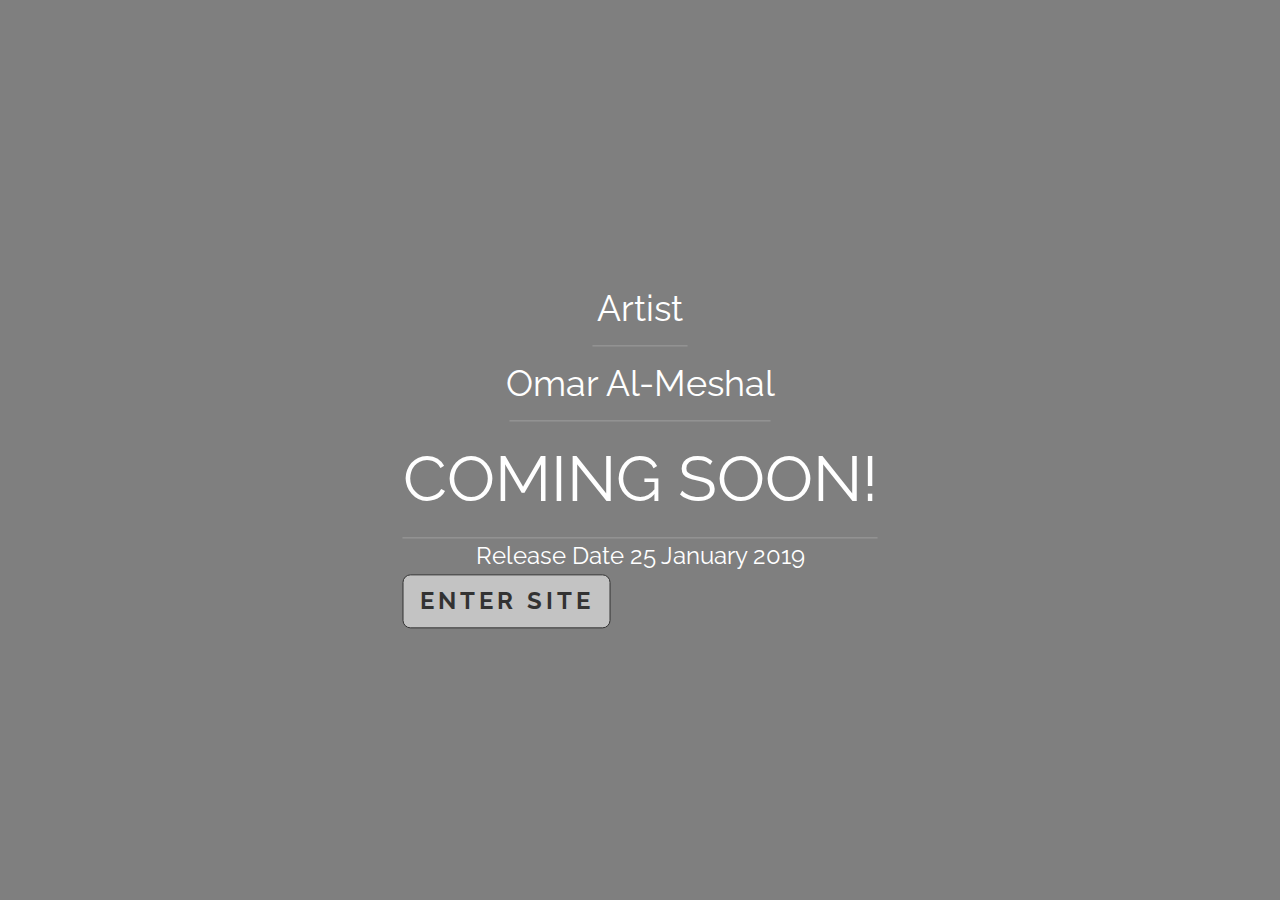
<file: website 1/index.html>
<!DOCTYPE html>
<html lang="en">

<head>
    <title>Alfarooq Al-Meshal webiste</title>
    <meta charset="UTF-8">
    <meta name="viewport" content="width=device-width, initial-scale=1, shrink-to-fit=no">
    <link rel="stylesheet" href="https://stackpath.bootstrapcdn.com/bootstrap/4.1.3/css/bootstrap.min.css" integrity="sha384-MCw98/SFnGE8fJT3GXwEOngsV7Zt27NXFoaoApmYm81iuXoPkFOJwJ8ERdknLPMO" crossorigin="anonymous"> <!-- BootStrap CSS -->
    <link rel="stylesheet" href="https://www.w3schools.com/w3css/4/w3.css"> <!-- W Schools CSS -->
    <link rel="stylesheet" href="https://fonts.googleapis.com/css?family=Raleway"> <!-- Raleway Font -->
    <link rel="stylesheet" href="https://cdnjs.cloudflare.com/ajax/libs/font-awesome/4.7.0/css/font-awesome.min.css"> <!-- Font Awesome -->
    <link href="CSS/style.css" rel="stylesheet" type="text/css"> <!-- My CSS -->
</head>

<body>

    <div class="w3-container w3-display-container w3-display-middle">
        <h1 class="w3-xxlarge w3-center w3-text-white w3-animate-top">Artist</h1>
        <hr class="w3-border-grey" style="margin:auto;width:20%">
        <h1 class="w3-xxlarge w3-center w3-text-white w3-animate-top">Omar Al-Meshal</h1>
        <hr class="w3-border-grey" style="margin:auto;width:55%">
        <h1 class="w3-jumbo w3-center w3-text-white w3-animate-top">COMING SOON!</h1>
        <hr class="w3-border-grey" style="margin:auto;width:100%">
        <p class="w3-xlarge w3-center w3-text-white">Release Date 25 January 2019</p>

        <a class="w3-button w3-wide w3-light-grey w3-border w3-border-black w3-round-large w3-xlarge w3-opacity" href="About%20Me.html"><b>ENTER SITE</b></a>


    </div>
    <div class="slider">
        <div class="load">
            <div class="content">
                <div class="principal">

                    <footer>

                    </footer>
                    <script src="JS/main.js"></script>
                    <script src="https://code.jquery.com/jquery-3.3.1.slim.min.js" integrity="sha384-q8i/X+965DzO0rT7abK41JStQIAqVgRVzpbzo5smXKp4YfRvH+8abtTE1Pi6jizo" crossorigin="anonymous"></script>
                    <script src="https://cdnjs.cloudflare.com/ajax/libs/popper.js/1.14.3/umd/popper.min.js" integrity="sha384-ZMP7rVo3mIykV+2+9J3UJ46jBk0WLaUAdn689aCwoqbBJiSnjAK/l8WvCWPIPm49" crossorigin="anonymous"></script>
                    <script src="https://stackpath.bootstrapcdn.com/bootstrap/4.1.3/js/bootstrap.min.js" integrity="sha384-ChfqqxuZUCnJSK3+MXmPNIyE6ZbWh2IMqE241rYiqJxyMiZ6OW/JmZQ5stwEULTy" crossorigin="anonymous"></script>

                    <body>
                        <html>
</file>
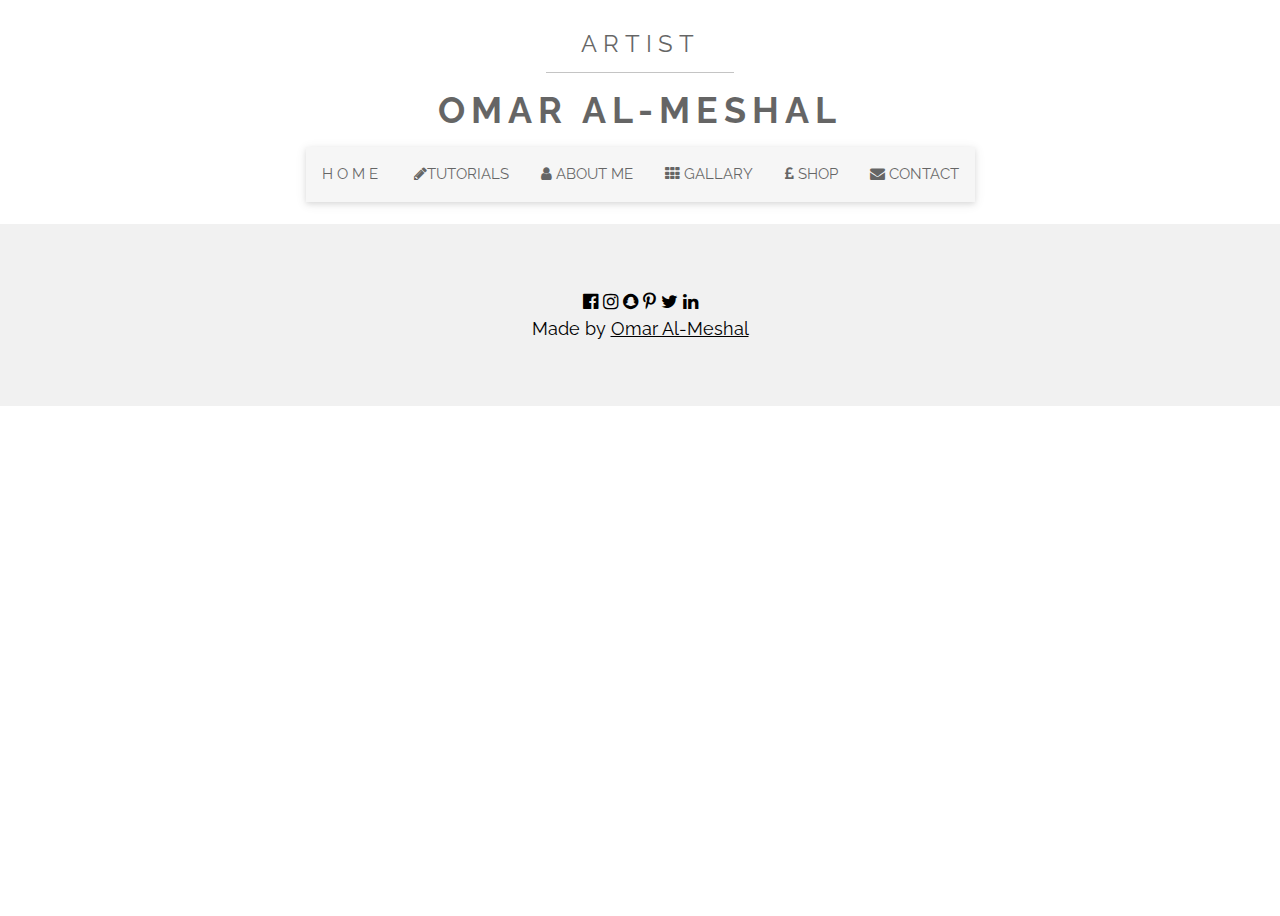
<file: website 1/About Me.html>
<!DOCTYPE html>
<html lang="en">

<head>
    <title>Alfarooq Al-Meshal webiste</title>
    <meta charset="UTF-8">
    <meta name="viewport" content="width=device-width, initial-scale=1, shrink-to-fit=no">
    <link rel="stylesheet" href="https://stackpath.bootstrapcdn.com/bootstrap/4.1.3/css/bootstrap.min.css" integrity="sha384-MCw98/SFnGE8fJT3GXwEOngsV7Zt27NXFoaoApmYm81iuXoPkFOJwJ8ERdknLPMO" crossorigin="anonymous"> <!-- BootStrap CSS -->
    <link rel="stylesheet" href="https://www.w3schools.com/w3css/4/w3.css"> <!-- W Schools CSS -->
    <link rel="stylesheet" href="https://fonts.googleapis.com/css?family=Raleway"> <!-- Raleway Font -->
    <link rel="stylesheet" href="https://cdnjs.cloudflare.com/ajax/libs/font-awesome/4.7.0/css/font-awesome.min.css"> <!-- Font Awesome -->
    <link href="CSS/style.css" rel="stylesheet" type="text/css"> <!-- My CSS -->
</head>

<style>
    body,
    h1 {
        font-family: "Raleway", Arial, sans-serif
    }

    h1 {
        letter-spacing: 6px
    }

    .w3-row-padding img {
        margin-bottom: 12px
    }

    .w3-bar .w3-button {
        padding: 16px;
    }
</style>

<body>

    <!-- !PAGE CONTENT! -->
    <div class="w3-content" style="max-width:1300px">

        <!-- Header -->
        <header class="w3-panel w3-center w3-opacity">
            <h1 class="w3-xlarge">ARTIST</h1>
            <hr class="w3-border-grey" style="margin:auto;width:15%">
            <h1><b>OMAR AL-MESHAL</b></h1>

            <!-- Navbar -->

            <div class="w3-bar w3-light-grey w3-card" id="myNavbar">
                <a href="index.html" class="w3-bar-item w3-button w3-wide">HOME</a>
                <!-- Right-sided navbar links -->
                <div class="w3-right w3-hide-small">
                    <a href="#about" class="w3-bar-item w3-button"><i class="fa fa-pencil"></i>TUTORIALS</a>
                    <a href="About%20Me.html" class="w3-bar-item w3-button"><i class="fa fa-user"></i> ABOUT ME</a>
                    <a href="Gallary.html" class="w3-bar-item w3-button"><i class="fa fa-th"></i> GALLARY</a>
                    <a href="shop.html" class="w3-bar-item w3-button"><i class="fa fa-gbp"></i> SHOP</a>
                    <a href="Contact.html" class="w3-bar-item w3-button"><i class="fa fa-envelope"></i> CONTACT</a>
                </div>
                <!-- Hide right-floated links on small screens and replace them with a menu icon -->

                <a class="w3-bar-item w3-button w3-right w3-hide-large w3-hide-medium" onclick="w3_open()">
                    <i class="fa fa-bars"></i>
                </a>
            </div>


            <!-- Sidebar on small screens when clicking the menu icon -->
            <nav class="w3-sidebar w3-bar-block w3-black w3-card w3-animate-left w3-hide-medium w3-hide-large" style="display:none" id="mySidebar">
                <a href="javascript:void(0)" onclick="w3_close()" class="w3-bar-item w3-button w3-large w3-padding-16">Close ×</a>
                <a href="index.html" onclick="w3_close()" class="w3-bar-item w3-button">HOME</a>
                <a href="About%20Me.html" onclick="w3_close()" class="w3-bar-item w3-button">ABOUT ME</a>
                <a href="Gallary.html" onclick="w3_close()" class="w3-bar-item w3-button">GALLARY</a>
                <a href="shop.html" onclick="w3_close()" class="w3-bar-item w3-button">SHOP</a>
                <a href="Contact.html" onclick="w3_close()" class="w3-bar-item w3-button">CONTACT</a>
            </nav>
        </header>
        <!--End of Navbar-->

        <!-- Photo Grid -->


        <!-- End Page Content -->
    </div>

    <!-- Footer -->
    <footer class="w3-container w3-padding-64 w3-light-grey w3-center w3-large">
        <i class="fa fa-facebook-official w3-hover-opacity"></i>
        <i class="fa fa-instagram w3-hover-opacity"></i>
        <i class="fa fa-snapchat w3-hover-opacity"></i>
        <i class="fa fa-pinterest-p w3-hover-opacity"></i>
        <i class="fa fa-twitter w3-hover-opacity"></i>
        <i class="fa fa-linkedin w3-hover-opacity"></i>
        <p>Made by <a href="..." target="_blank" class="w3-hover-text-green">Omar Al-Meshal</a></p>


    </footer>
    <script src="JS/main.js"></script>
    <script src="https://code.jquery.com/jquery-3.3.1.slim.min.js" integrity="sha384-q8i/X+965DzO0rT7abK41JStQIAqVgRVzpbzo5smXKp4YfRvH+8abtTE1Pi6jizo" crossorigin="anonymous"></script>
    <script src="https://cdnjs.cloudflare.com/ajax/libs/popper.js/1.14.3/umd/popper.min.js" integrity="sha384-ZMP7rVo3mIykV+2+9J3UJ46jBk0WLaUAdn689aCwoqbBJiSnjAK/l8WvCWPIPm49" crossorigin="anonymous"></script>
    <script src="https://stackpath.bootstrapcdn.com/bootstrap/4.1.3/js/bootstrap.min.js" integrity="sha384-ChfqqxuZUCnJSK3+MXmPNIyE6ZbWh2IMqE241rYiqJxyMiZ6OW/JmZQ5stwEULTy" crossorigin="anonymous"></script>

</body>
</html>
</file>
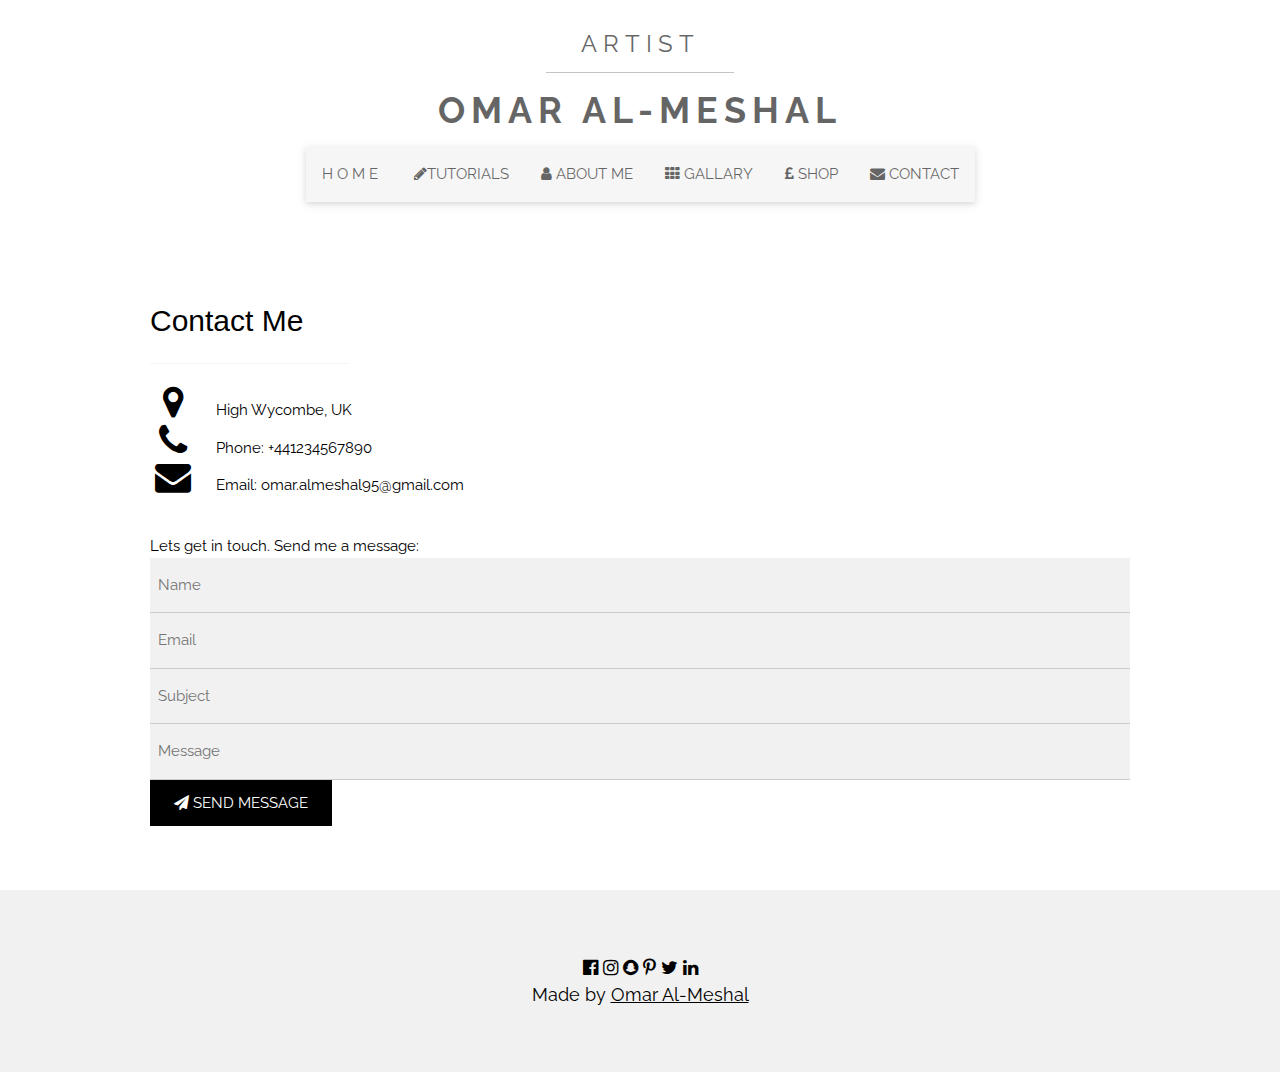
<file: website 1/Contact.html>
<!DOCTYPE html>
<html lang="en">

<head>
    <title>Alfarooq Al-Meshal webiste</title>
    <meta charset="UTF-8">
    <meta name="viewport" content="width=device-width, initial-scale=1, shrink-to-fit=no">
    <link rel="stylesheet" href="https://stackpath.bootstrapcdn.com/bootstrap/4.1.3/css/bootstrap.min.css" integrity="sha384-MCw98/SFnGE8fJT3GXwEOngsV7Zt27NXFoaoApmYm81iuXoPkFOJwJ8ERdknLPMO" crossorigin="anonymous"> <!-- BootStrap CSS -->
    <link rel="stylesheet" href="https://www.w3schools.com/w3css/4/w3.css"> <!-- W Schools CSS -->
    <link rel="stylesheet" href="https://fonts.googleapis.com/css?family=Raleway"> <!-- Raleway Font -->
    <link rel="stylesheet" href="https://cdnjs.cloudflare.com/ajax/libs/font-awesome/4.7.0/css/font-awesome.min.css"> <!-- Font Awesome -->
    <link href="CSS/style.css" rel="stylesheet" type="text/css"> <!-- My CSS -->
</head>

<style>
    body,
    h1 {
        font-family: "Raleway", Arial, sans-serif
    }

    h1 {
        letter-spacing: 6px
    }

    .w3-row-padding img {
        margin-bottom: 12px
    }
</style>

<body>

    <!-- !PAGE CONTENT! -->
    <div class="w3-content" style="max-width:1300px">

        <!-- Header -->
        <header class="w3-panel w3-center w3-opacity">
            <h1 class="w3-xlarge">ARTIST</h1>
            <hr class="w3-border-grey" style="margin:auto;width:15%">
            <h1><b>OMAR AL-MESHAL</b></h1>

            <!-- Navbar -->

            <div class="w3-bar w3-light-grey w3-card" id="myNavbar">
                <a href="index.html" class="w3-bar-item w3-button w3-wide">HOME</a>
                <!-- Right-sided navbar links -->
                <div class="w3-right w3-hide-small">
                    <a href="#about" class="w3-bar-item w3-button"><i class="fa fa-pencil"></i>TUTORIALS</a>
                    <a href="About%20Me.html" class="w3-bar-item w3-button"><i class="fa fa-user"></i> ABOUT ME</a>
                    <a href="Gallary.html" class="w3-bar-item w3-button"><i class="fa fa-th"></i> GALLARY</a>
                    <a href="shop.html" class="w3-bar-item w3-button"><i class="fa fa-gbp"></i> SHOP</a>
                    <a href="Contact.html" class="w3-bar-item w3-button"><i class="fa fa-envelope"></i> CONTACT</a>
                </div>
                <!-- Hide right-floated links on small screens and replace them with a menu icon -->

                <a href="javascript:void(0)" class="w3-bar-item w3-button w3-right w3-hide-large w3-hide-medium" onclick="w3_open()">
                    <i class="fa fa-bars"></i>
                </a>
            </div>


            <!-- Sidebar on small screens when clicking the menu icon -->
            <nav class="w3-sidebar w3-bar-block w3-black w3-card w3-animate-left w3-hide-medium w3-hide-large" style="display:none" id="mySidebar">
                <a href="javascript:void(0)" onclick="w3_close()" class="w3-bar-item w3-button w3-large w3-padding-16">Close ×</a>
                <a href="index.html" onclick="w3_close()" class="w3-bar-item w3-button">HOME</a>
                <a href="About%20Me.html" onclick="w3_close()" class="w3-bar-item w3-button">ABOUT ME</a>
                <a href="Gallary.html" onclick="w3_close()" class="w3-bar-item w3-button">GALLARY</a>
                <a href="shop.html" onclick="w3_close()" class="w3-bar-item w3-button">SHOP</a>
                <a href="Contact.html" onclick="w3_close()" class="w3-bar-item w3-button">CONTACT</a>
            </nav>
        </header>
        <!--End of Navbar-->

        <!-- Contact Section -->
        <div class="w3-padding-64 w3-content w3-text-black" id="contact">
            <h2 class="w3-text-black">Contact Me</h2>
            <hr style="width:200px" class="w3-opacity">

            <div class="w3-section">
                <p><i class="fa fa-map-marker fa-fw w3-text-black w3-xxlarge w3-margin-right"></i> High Wycombe, UK</p>
                <p><i class="fa fa-phone fa-fw w3-text-black w3-xxlarge w3-margin-right"></i> Phone: +441234567890</p>
                <p><i class="fa fa-envelope fa-fw w3-text-black w3-xxlarge w3-margin-right"> </i> Email: omar.almeshal95@gmail.com</p>
            </div><br>
            <p>Lets get in touch. Send me a message:</p>

            <form action="/action_page.php" target="_blank">
                <p><input class="w3-input w3-padding-16 w3-light-grey" type="text" placeholder="Name" required name="Name"></p>
                <p><input class="w3-input w3-padding-16 w3-light-grey" type="text" placeholder="Email" required name="Email"></p>
                <p><input class="w3-input w3-padding-16 w3-light-grey" type="text" placeholder="Subject" required name="Subject"></p>
                <p><input class="w3-input w3-padding-16 w3-light-grey" type="text" placeholder="Message" required name="Message"></p>
                <p>
                    <button class="w3-button w3-black w3-padding-large" type="submit">
                        <i class="fa fa-paper-plane"></i> SEND MESSAGE
                    </button>
                </p>
            </form>
            <!-- End Contact Section -->


            <!-- End Page Content -->
        </div>

        <!-- Footer -->
        <footer class="w3-container w3-padding-64 w3-light-grey w3-center w3-large">
            <i class="fa fa-facebook-official w3-hover-opacity"></i>
            <i class="fa fa-instagram w3-hover-opacity"></i>
            <i class="fa fa-snapchat w3-hover-opacity"></i>
            <i class="fa fa-pinterest-p w3-hover-opacity"></i>
            <i class="fa fa-twitter w3-hover-opacity"></i>
            <i class="fa fa-linkedin w3-hover-opacity"></i>
            <p>Made by <a href="..." target="_blank" class="w3-hover-text-black">Omar Al-Meshal</a></p>

        </footer>
        <script src="JS/main.js"></script>
        <script src="https://code.jquery.com/jquery-3.3.1.slim.min.js" integrity="sha384-q8i/X+965DzO0rT7abK41JStQIAqVgRVzpbzo5smXKp4YfRvH+8abtTE1Pi6jizo" crossorigin="anonymous"></script>
        <script src="https://cdnjs.cloudflare.com/ajax/libs/popper.js/1.14.3/umd/popper.min.js" integrity="sha384-ZMP7rVo3mIykV+2+9J3UJ46jBk0WLaUAdn689aCwoqbBJiSnjAK/l8WvCWPIPm49" crossorigin="anonymous"></script>
        <script src="https://stackpath.bootstrapcdn.com/bootstrap/4.1.3/js/bootstrap.min.js" integrity="sha384-ChfqqxuZUCnJSK3+MXmPNIyE6ZbWh2IMqE241rYiqJxyMiZ6OW/JmZQ5stwEULTy" crossorigin="anonymous"></script>

        <body>

            <html>
</file>
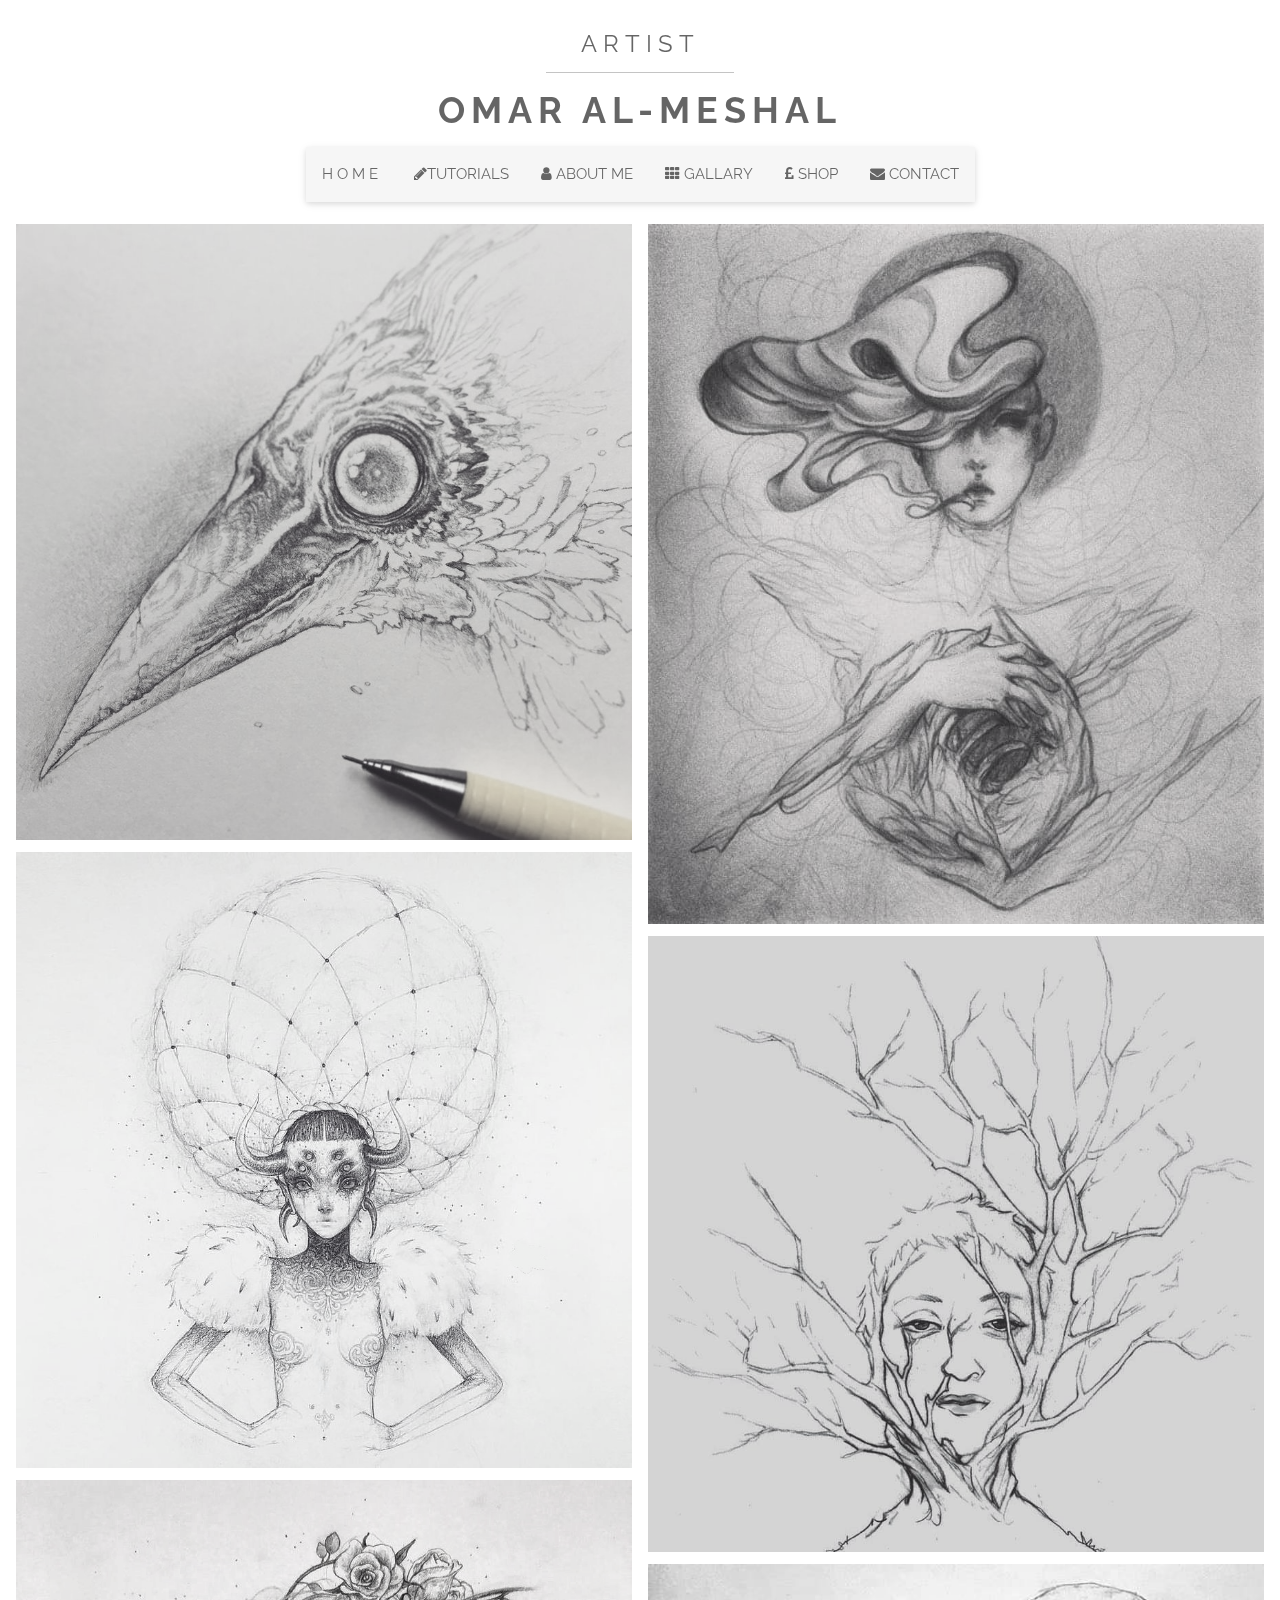
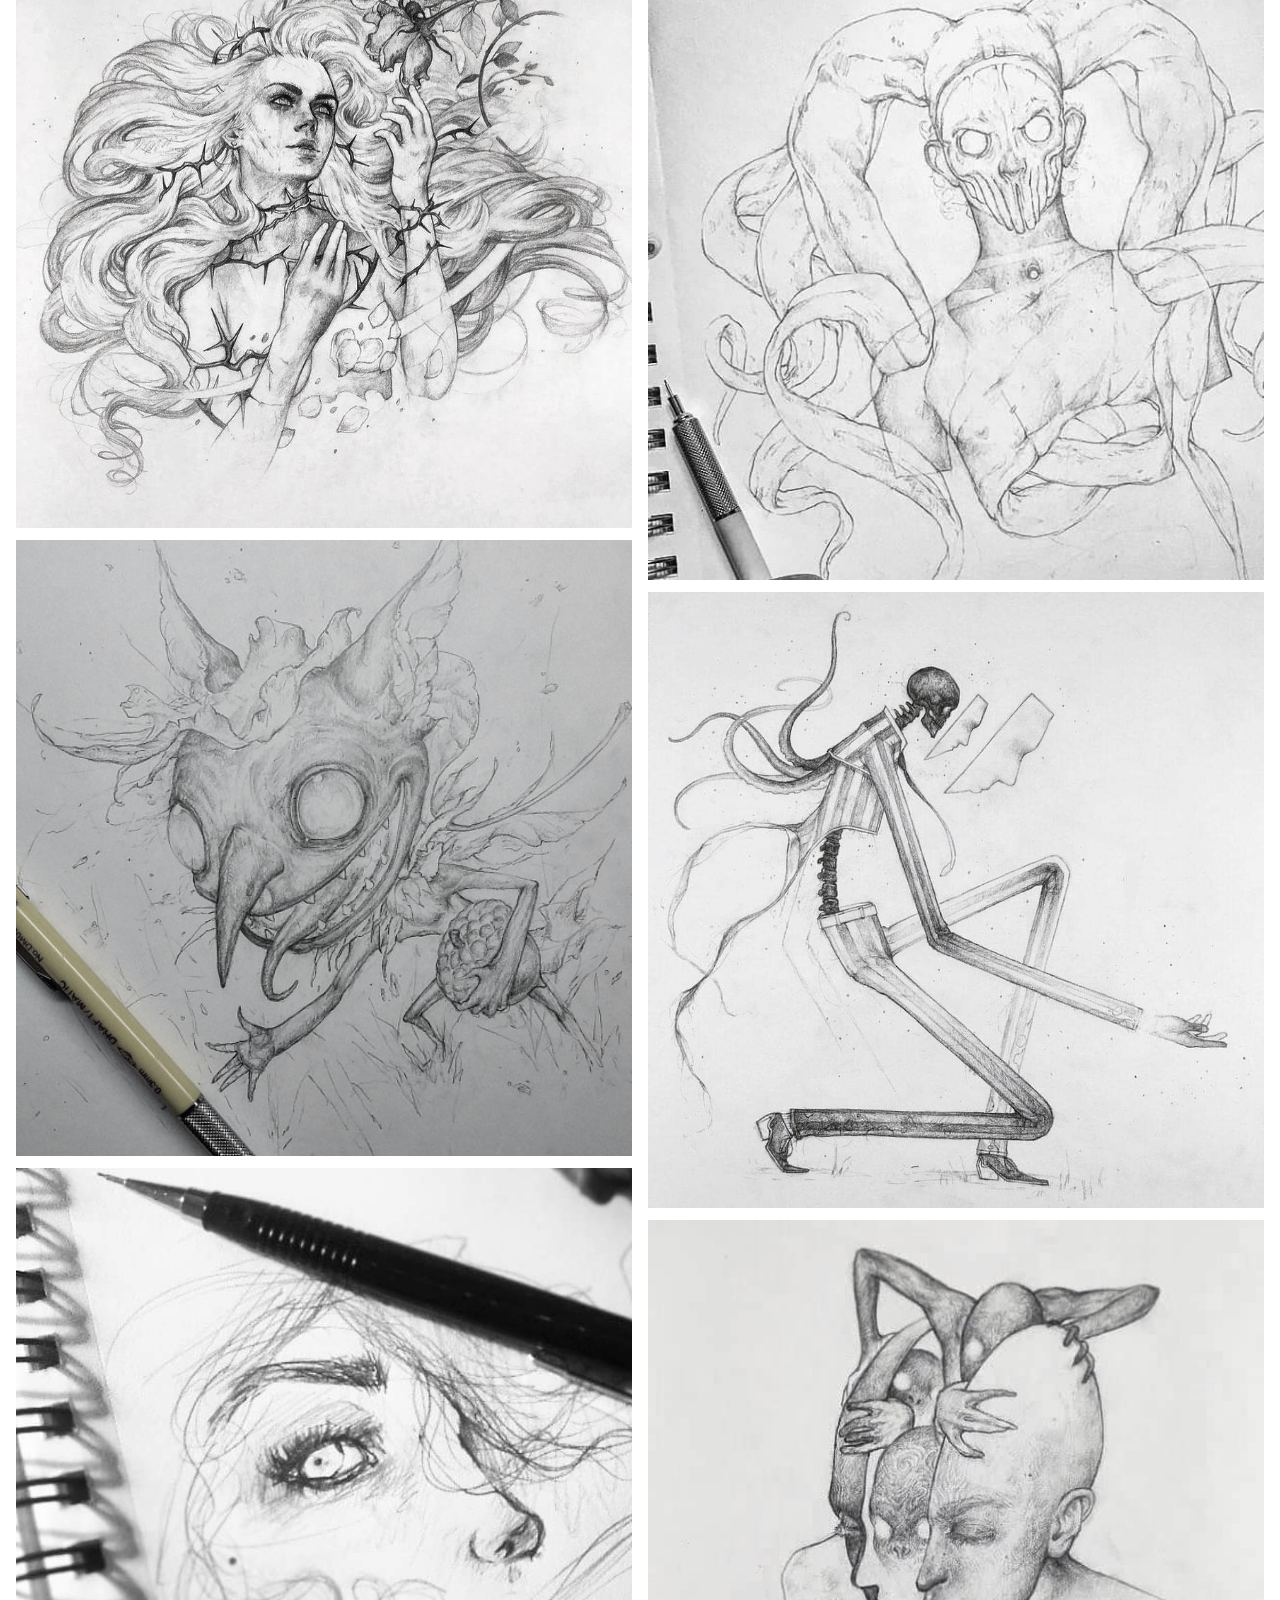
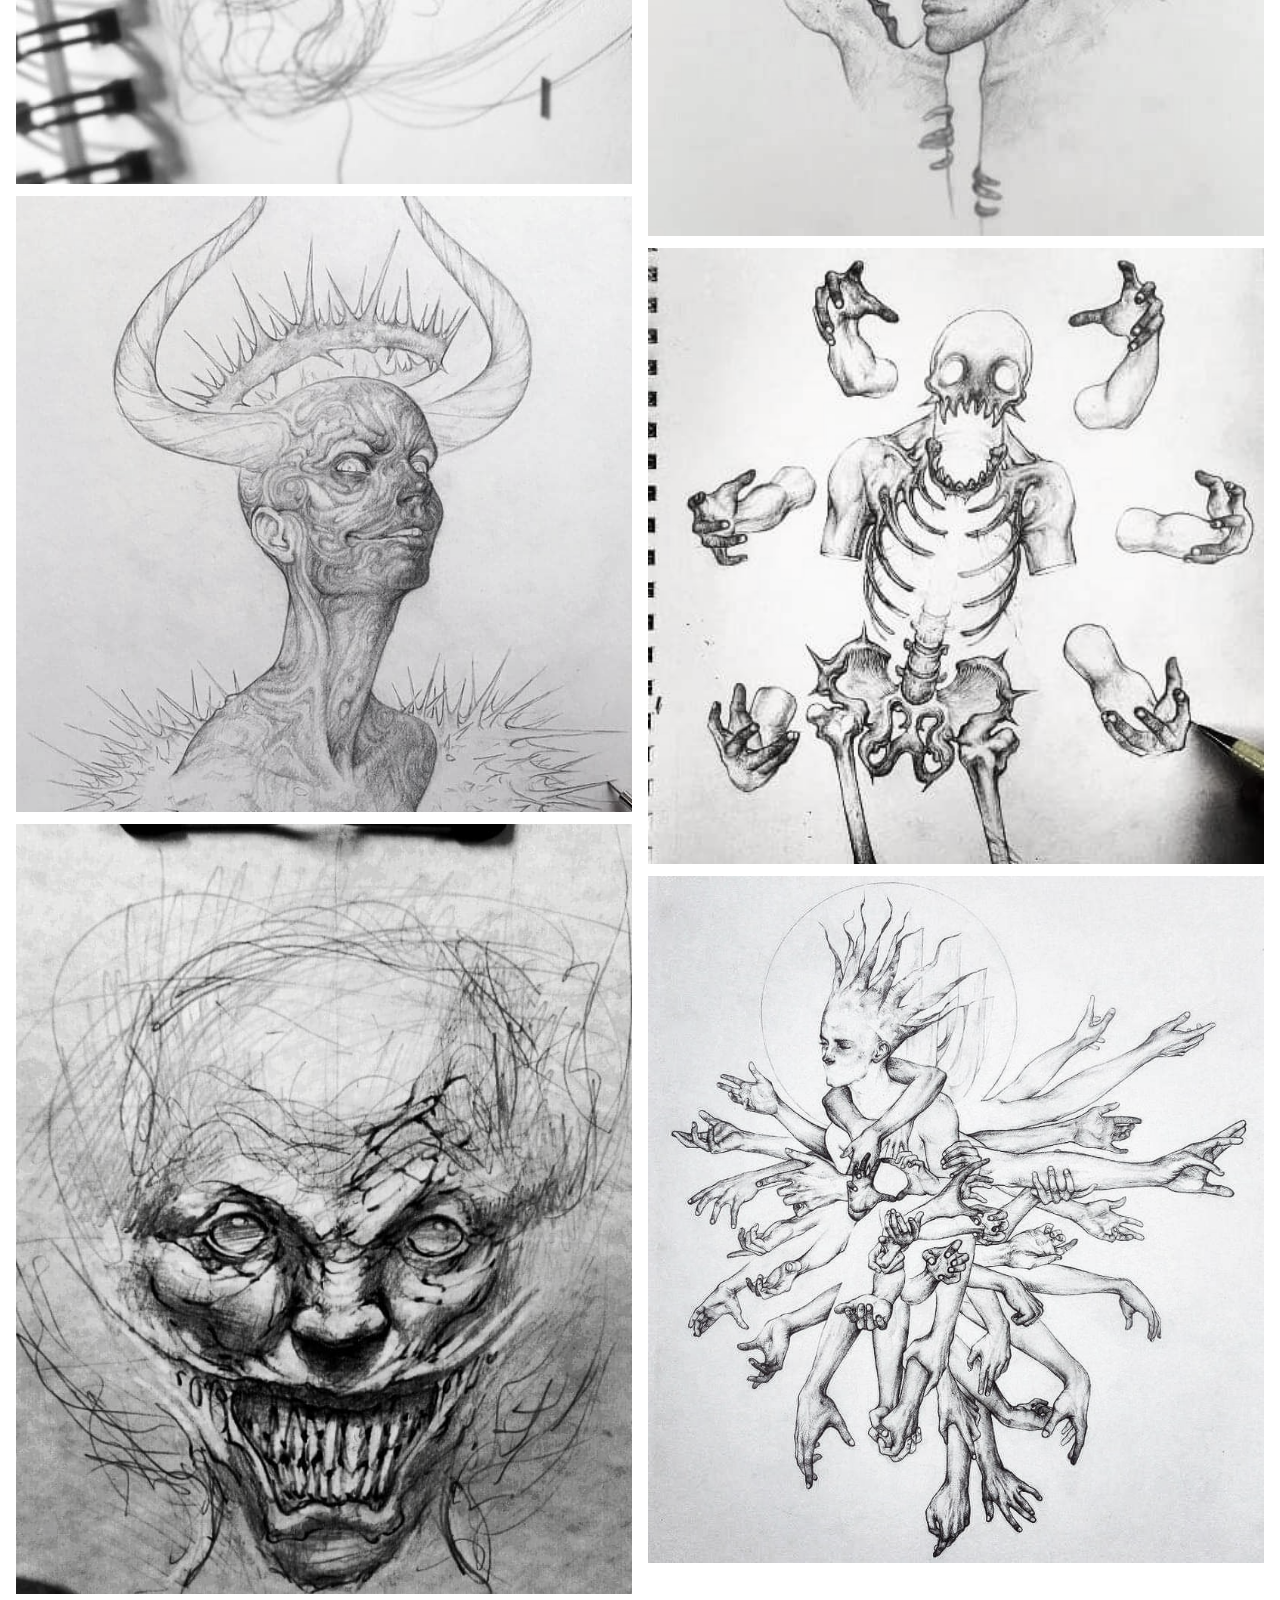
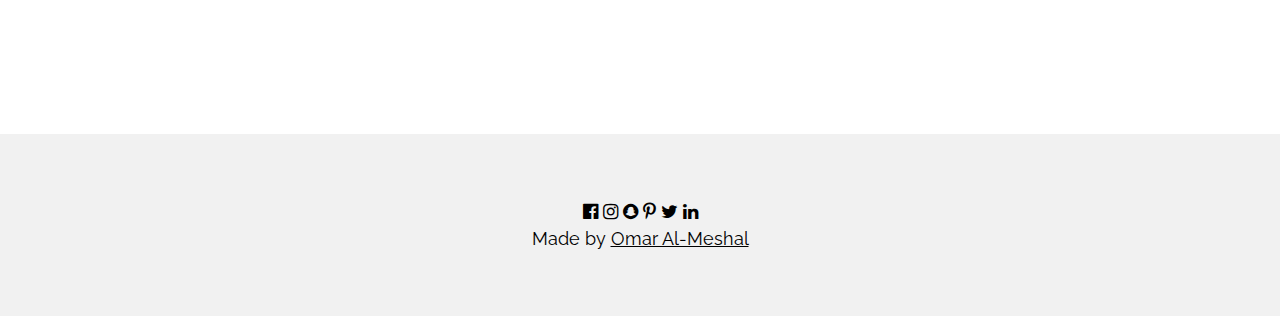
<file: website 1/Gallary.html>
<!DOCTYPE html>
<html lang="en">

<head>
    <title>Alfarooq Al-Meshal webiste</title>
    <meta charset="UTF-8">
    <meta name="viewport" content="width=device-width, initial-scale=1, shrink-to-fit=no">
    <link rel="stylesheet" href="https://stackpath.bootstrapcdn.com/bootstrap/4.1.3/css/bootstrap.min.css" integrity="sha384-MCw98/SFnGE8fJT3GXwEOngsV7Zt27NXFoaoApmYm81iuXoPkFOJwJ8ERdknLPMO" crossorigin="anonymous"> <!-- BootStrap CSS -->
    <link rel="stylesheet" href="https://www.w3schools.com/w3css/4/w3.css"> <!-- W Schools CSS -->
    <link rel="stylesheet" href="https://fonts.googleapis.com/css?family=Raleway"> <!-- Raleway Font -->
    <link rel="stylesheet" href="https://cdnjs.cloudflare.com/ajax/libs/font-awesome/4.7.0/css/font-awesome.min.css"> <!-- Font Awesome -->
    <link href="CSS/style.css" rel="stylesheet" type="text/css"> <!-- My CSS -->
</head>



<style>
    body,
    h1 {
        font-family: "Raleway", Arial, sans-serif
    }

    h1 {
        letter-spacing: 6px
    }

    .w3-row-padding img {
        margin-bottom: 12px
    }

</style>

<body>

    <!-- !PAGE CONTENT! -->
    <div class="w3-content" style="max-width:1300px">

        <!-- Header -->
        <header class="w3-panel w3-center w3-opacity">
            <h1 class="w3-xlarge">ARTIST</h1>
            <hr class="w3-border-grey" style="margin:auto;width:15%">
            <h1><b>OMAR AL-MESHAL</b></h1>

            <!-- Navbar -->

            <div class="w3-bar w3-light-grey w3-card" id="myNavbar">
                <a href="index.html" class="w3-bar-item w3-button w3-wide">HOME</a>
                <!-- Right-sided navbar links -->
                <div class="w3-right w3-hide-small">
                    <a href="#about" class="w3-bar-item w3-button"><i class="fa fa-pencil"></i>TUTORIALS</a>
                    <a href="About%20Me.html" class="w3-bar-item w3-button"><i class="fa fa-user"></i> ABOUT ME</a>
                    <a href="Gallary.html" class="w3-bar-item w3-button"><i class="fa fa-th"></i> GALLARY</a>
                    <a href="shop.html" class="w3-bar-item w3-button"><i class="fa fa-gbp"></i> SHOP</a>
                    <a href="Contact.html" class="w3-bar-item w3-button"><i class="fa fa-envelope"></i> CONTACT</a>
                </div>
                <!-- Hide right-floated links on small screens and replace them with a menu icon -->

                <a href="javascript:void(0)" class="w3-bar-item w3-button w3-right w3-hide-large w3-hide-medium" onclick="w3_open()">
                    <i class="fa fa-bars"></i>
                </a>
            </div>


            <!-- Sidebar on small screens when clicking the menu icon -->
            <nav class="w3-sidebar w3-bar-block w3-black w3-card w3-animate-left w3-hide-medium w3-hide-large" style="display:none" id="mySidebar">
                <a onclick="w3_close()" class="w3-bar-item w3-button w3-large w3-padding-16">Close ×</a>
                <a href="index.html" onclick="w3_close()" class="w3-bar-item w3-button">HOME</a>
                <a href="About%20Me.html" onclick="w3_close()" class="w3-bar-item w3-button">ABOUT ME</a>
                <a href="Gallary.html" onclick="w3_close()" class="w3-bar-item w3-button">GALLARY</a>
                <a href="shop.html" onclick="w3_close()" class="w3-bar-item w3-button">SHOP</a>
                <a href="Contact.html" onclick="w3_close()" class="w3-bar-item w3-button">CONTACT</a>
            </nav>
        </header>
        <!--End of Navbar-->


        <!-- Photo Grid -->
        <div class="w3-row-padding w3-grayscale" style="margin-bottom:128px">
            <div class="w3-half">
                <img src="img/pic1.jpg" style="width:100%">
                <img src="img/pic2.jpg" style="width:100%">
                <img src="img/pic3.jpg" style="width:100%">
                <img src="img/pic4.jpg" style="width:100%">
                <img src="img/pic5.jpg" style="width:100%">
                <img src="img/pic6.jpg" style="width:100%">
                <img src="img/pic7.jpg" style="width:100%">
            </div>

            <div class="w3-half">
                <img src="img/pic8.jpg" style="width:100%">
                <img src="img/pic9.jpg" style="width:100%">
                <img src="img/pic10.jpg" style="width:100%">
                <img src="img/pic11.jpg" style="width:100%">
                <img src="img/pic12.jpg" style="width:100%">
                <img src="img/pic13.jpg" style="width:100%">
                <img src="img/pic14.jpg" style="width:100%">
            </div>
        </div>

        <!-- End Page Content -->
    </div>

    <!-- Footer -->
    <footer class="w3-container w3-padding-64 w3-light-grey w3-center w3-large">
        <i class="fa fa-facebook-official w3-hover-opacity"></i>
        <i class="fa fa-instagram w3-hover-opacity"></i>
        <i class="fa fa-snapchat w3-hover-opacity"></i>
        <i class="fa fa-pinterest-p w3-hover-opacity"></i>
        <i class="fa fa-twitter w3-hover-opacity"></i>
        <i class="fa fa-linkedin w3-hover-opacity"></i>
        <p>Made by <a href="..." target="_blank" class="w3-hover-text-black">Omar Al-Meshal</a></p>

    </footer>
    <script src="JS/main.js"></script>
    <script src="https://code.jquery.com/jquery-3.3.1.slim.min.js" integrity="sha384-q8i/X+965DzO0rT7abK41JStQIAqVgRVzpbzo5smXKp4YfRvH+8abtTE1Pi6jizo" crossorigin="anonymous"></script>
    <script src="https://cdnjs.cloudflare.com/ajax/libs/popper.js/1.14.3/umd/popper.min.js" integrity="sha384-ZMP7rVo3mIykV+2+9J3UJ46jBk0WLaUAdn689aCwoqbBJiSnjAK/l8WvCWPIPm49" crossorigin="anonymous"></script>
    <script src="https://stackpath.bootstrapcdn.com/bootstrap/4.1.3/js/bootstrap.min.js" integrity="sha384-ChfqqxuZUCnJSK3+MXmPNIyE6ZbWh2IMqE241rYiqJxyMiZ6OW/JmZQ5stwEULTy" crossorigin="anonymous"></script>

    <body>

        <html>
</file>
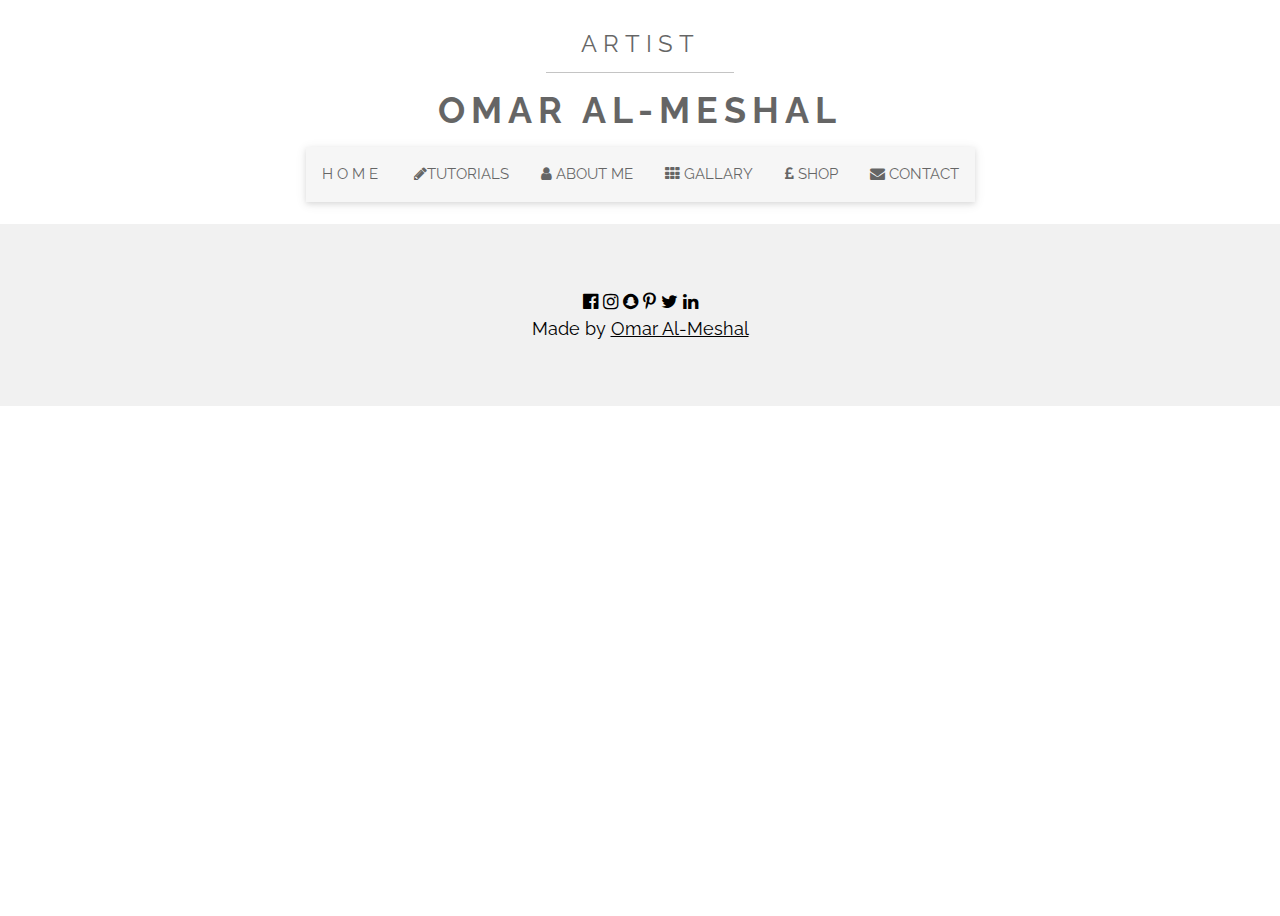
<file: website 1/page.html>
<!DOCTYPE html>
<html lang="en">

<head>
    <title>Alfarooq Al-Meshal webiste</title>
    <meta charset="UTF-8">
    <meta name="viewport" content="width=device-width, initial-scale=1, shrink-to-fit=no">
    <link rel="stylesheet" href="https://stackpath.bootstrapcdn.com/bootstrap/4.1.3/css/bootstrap.min.css" integrity="sha384-MCw98/SFnGE8fJT3GXwEOngsV7Zt27NXFoaoApmYm81iuXoPkFOJwJ8ERdknLPMO" crossorigin="anonymous"> <!-- BootStrap CSS -->
    <link rel="stylesheet" href="https://www.w3schools.com/w3css/4/w3.css"> <!-- W Schools CSS -->
    <link rel="stylesheet" href="https://fonts.googleapis.com/css?family=Raleway"> <!-- Raleway Font -->
    <link rel="stylesheet" href="https://cdnjs.cloudflare.com/ajax/libs/font-awesome/4.7.0/css/font-awesome.min.css"> <!-- Font Awesome -->
    <link href="CSS/style.css" rel="stylesheet" type="text/css"> <!-- My CSS -->
</head>

<style>
    body,
    h1 {
        font-family: "Raleway", Arial, sans-serif
    }

    h1 {
        letter-spacing: 6px
    }

    .w3-row-padding img {
        margin-bottom: 12px
    }

</style>

<body>

    <!-- !PAGE CONTENT! -->
    <div class="w3-content" style="max-width:1300px">

        <!-- Header -->

        <header class="w3-panel w3-center w3-opacity">
            <h1 class="w3-xlarge">ARTIST</h1>
            <hr class="w3-border-grey" style="margin:auto;width:15%">
            <h1><b>OMAR AL-MESHAL</b></h1>

            <!-- Navbar -->

            <div class="w3-bar w3-light-grey w3-card" id="myNavbar">
                <a href="index.html" class="w3-bar-item w3-button w3-wide">HOME</a>
                <!-- Right-sided navbar links -->
                <div class="w3-right w3-hide-small">
                    <a href="#about" class="w3-bar-item w3-button"><i class="fa fa-pencil"></i>TUTORIALS</a>
                    <a href="About%20Me.html" class="w3-bar-item w3-button"><i class="fa fa-user"></i> ABOUT ME</a>
                    <a href="Gallary.html" class="w3-bar-item w3-button"><i class="fa fa-th"></i> GALLARY</a>
                    <a href="shop.html" class="w3-bar-item w3-button"><i class="fa fa-gbp"></i> SHOP</a>
                    <a href="Contact.html" class="w3-bar-item w3-button"><i class="fa fa-envelope"></i> CONTACT</a>
                </div>
                <!-- Hide right-floated links on small screens and replace them with a menu icon -->

                <a href="javascript:void(0)" class="w3-bar-item w3-button w3-right w3-hide-large w3-hide-medium" onclick="w3_open()">
                    <i class="fa fa-bars"></i>
                </a>
            </div>


            <!-- Sidebar on small screens when clicking the menu icon -->
            <nav class="w3-sidebar w3-bar-block w3-black w3-card w3-animate-left w3-hide-medium w3-hide-large" style="display:none" id="mySidebar">
                <a href="javascript:void(0)" onclick="w3_close()" class="w3-bar-item w3-button w3-large w3-padding-16">Close ×</a>
                <a href="index.html" onclick="w3_close()" class="w3-bar-item w3-button">HOME</a>
                <a href="About%20Me.html" onclick="w3_close()" class="w3-bar-item w3-button">ABOUT ME</a>
                <a href="Gallary.html" onclick="w3_close()" class="w3-bar-item w3-button">GALLARY</a>
                <a href="shop.html" onclick="w3_close()" class="w3-bar-item w3-button">SHOP</a>
                <a href="Contact.html" onclick="w3_close()" class="w3-bar-item w3-button">CONTACT</a>
            </nav>
        </header>
        <!--End of Navbar-->


        <!-- Photo Grid -->


        <!-- End Page Content -->
    </div>

    <!-- Footer -->
    <footer class="w3-container w3-padding-64 w3-light-grey w3-center w3-large">
        <i class="fa fa-facebook-official w3-hover-opacity"></i>
        <i class="fa fa-instagram w3-hover-opacity"></i>
        <i class="fa fa-snapchat w3-hover-opacity"></i>
        <i class="fa fa-pinterest-p w3-hover-opacity"></i>
        <i class="fa fa-twitter w3-hover-opacity"></i>
        <i class="fa fa-linkedin w3-hover-opacity"></i>
        <p>Made by <a href="..." target="_blank" class="w3-hover-text-green">Omar Al-Meshal</a></p>

    </footer>
    <script src="JS/main.js"></script>
    <script src="https://code.jquery.com/jquery-3.3.1.slim.min.js" integrity="sha384-q8i/X+965DzO0rT7abK41JStQIAqVgRVzpbzo5smXKp4YfRvH+8abtTE1Pi6jizo" crossorigin="anonymous"></script>
    <script src="https://cdnjs.cloudflare.com/ajax/libs/popper.js/1.14.3/umd/popper.min.js" integrity="sha384-ZMP7rVo3mIykV+2+9J3UJ46jBk0WLaUAdn689aCwoqbBJiSnjAK/l8WvCWPIPm49" crossorigin="anonymous"></script>
    <script src="https://stackpath.bootstrapcdn.com/bootstrap/4.1.3/js/bootstrap.min.js" integrity="sha384-ChfqqxuZUCnJSK3+MXmPNIyE6ZbWh2IMqE241rYiqJxyMiZ6OW/JmZQ5stwEULTy" crossorigin="anonymous"></script>

    <body>

        <html>
</file>
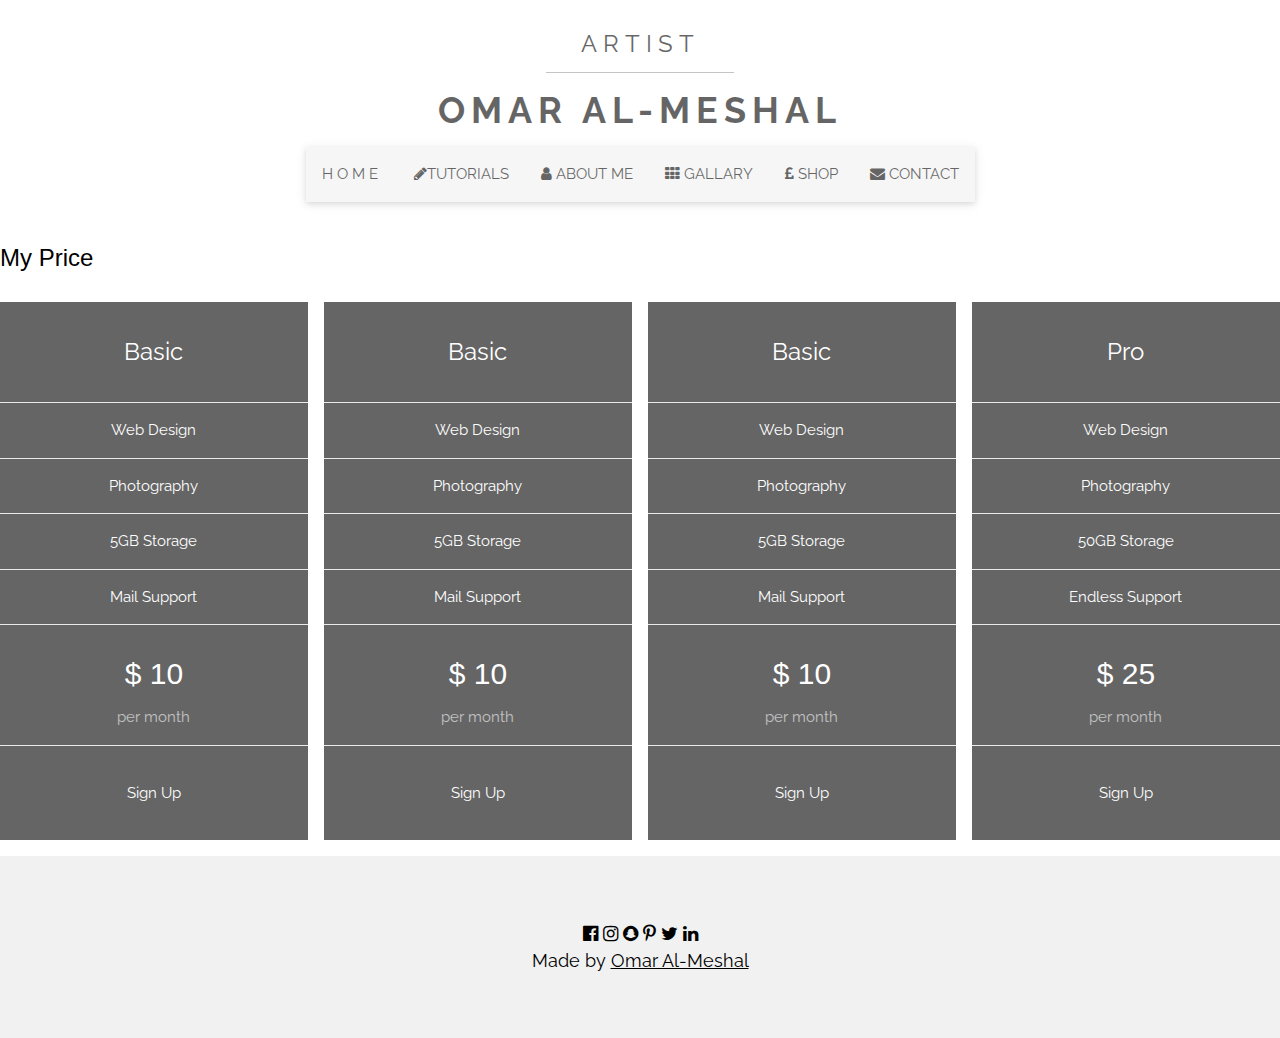
<file: website 1/shop.html>
<!DOCTYPE html>
<html lang="en">

<head>
    <title>Alfarooq Al-Meshal webiste</title>
    <meta charset="UTF-8">
    <meta name="viewport" content="width=device-width, initial-scale=1, shrink-to-fit=no">
    <link rel="stylesheet" href="https://stackpath.bootstrapcdn.com/bootstrap/4.1.3/css/bootstrap.min.css" integrity="sha384-MCw98/SFnGE8fJT3GXwEOngsV7Zt27NXFoaoApmYm81iuXoPkFOJwJ8ERdknLPMO" crossorigin="anonymous"> <!-- BootStrap CSS -->
    <link rel="stylesheet" href="https://www.w3schools.com/w3css/4/w3.css"> <!-- W Schools CSS -->
    <link rel="stylesheet" href="https://fonts.googleapis.com/css?family=Raleway"> <!-- Raleway Font -->
    <link rel="stylesheet" href="https://cdnjs.cloudflare.com/ajax/libs/font-awesome/4.7.0/css/font-awesome.min.css"> <!-- Font Awesome -->
    <link href="CSS/style.css" rel="stylesheet" type="text/css"> <!-- My CSS -->
</head>

<style>
    body,
    h1 {
        font-family: "Raleway", Arial, sans-serif
    }

    h1 {
        letter-spacing: 6px
    }

    .w3-row-padding img {
        margin-bottom: 12px
    }

</style>

<body>

    <!-- !PAGE CONTENT! -->
    <div class="w3-content" style="max-width:1300px">

        <!-- Header -->
        <header class="w3-panel w3-center w3-opacity">
            <h1 class="w3-xlarge">ARTIST</h1>
            <hr class="w3-border-grey" style="margin:auto;width:15%">
            <h1><b>OMAR AL-MESHAL</b></h1>

            <!-- Navbar -->

            <div class="w3-bar w3-light-grey w3-card" id="myNavbar">
                <a href="index.html" class="w3-bar-item w3-button w3-wide">HOME</a>
                <!-- Right-sided navbar links -->
                <div class="w3-right w3-hide-small">
                    <a href="#about" class="w3-bar-item w3-button"><i class="fa fa-pencil"></i>TUTORIALS</a>
                    <a href="About%20Me.html" class="w3-bar-item w3-button"><i class="fa fa-user"></i> ABOUT ME</a>
                    <a href="Gallary.html" class="w3-bar-item w3-button"><i class="fa fa-th"></i> GALLARY</a>
                    <a href="shop.html" class="w3-bar-item w3-button"><i class="fa fa-gbp"></i> SHOP</a>
                    <a href="Contact.html" class="w3-bar-item w3-button"><i class="fa fa-envelope"></i> CONTACT</a>
                </div>
                <!-- Hide right-floated links on small screens and replace them with a menu icon -->

                <a href="javascript:void(0)" class="w3-bar-item w3-button w3-right w3-hide-large w3-hide-medium" onclick="w3_open()">
                    <i class="fa fa-bars"></i>
                </a>
            </div>


            <!-- Sidebar on small screens when clicking the menu icon -->
            <nav class="w3-sidebar w3-bar-block w3-black w3-card w3-animate-left w3-hide-medium w3-hide-large" style="display:none" id="mySidebar">
                <a href="javascript:void(0)" onclick="w3_close()" class="w3-bar-item w3-button w3-large w3-padding-16">Close ×</a>
                <a href="index.html" onclick="w3_close()" class="w3-bar-item w3-button">HOME</a>
                <a href="About%20Me.html" onclick="w3_close()" class="w3-bar-item w3-button">ABOUT ME</a>
                <a href="Gallary.html" onclick="w3_close()" class="w3-bar-item w3-button">GALLARY</a>
                <a href="shop.html" onclick="w3_close()" class="w3-bar-item w3-button">SHOP</a>
                <a href="Contact.html" onclick="w3_close()" class="w3-bar-item w3-button">CONTACT</a>
            </nav>
        </header>
        <!--End of Navbar-->
        <!-- Start Page Content -->
        <!-- Grid for pricing tables -->
        <h3 class="w3-padding-16 w3-text-black">My Price</h3>
        <div class="w3-row-padding" style="margin:0 -16px">
            <!-- Quarter 1 -->
            <div class="w3-quarter w3-margin-bottom">
                <ul class="w3-ul w3-black w3-center w3-opacity w3-hover-opacity-off">
                    <li class="w3-black w3-xlarge w3-padding-32">Basic</li>
                    <li class="w3-padding-16">Web Design</li>
                    <li class="w3-padding-16">Photography</li>
                    <li class="w3-padding-16">5GB Storage</li>
                    <li class="w3-padding-16">Mail Support</li>
                    <li class="w3-padding-16">
                        <h2>$ 10</h2>
                        <span class="w3-opacity">per month</span>
                    </li>
                    <li class="w3-black w3-padding-24">
                        <button class="w3-button w3-black w3-padding-large w3-hover-black">Sign Up</button>
                    </li>
                </ul>
            </div>
            <!-- Quarter 2 -->
            <div class="w3-quarter w3-margin-bottom">
                <ul class="w3-ul w3-black w3-center w3-opacity w3-hover-opacity-off">
                    <li class="w3-black w3-xlarge w3-padding-32">Basic</li>
                    <li class="w3-padding-16">Web Design</li>
                    <li class="w3-padding-16">Photography</li>
                    <li class="w3-padding-16">5GB Storage</li>
                    <li class="w3-padding-16">Mail Support</li>
                    <li class="w3-padding-16">
                        <h2>$ 10</h2>
                        <span class="w3-opacity">per month</span>
                    </li>
                    <li class="w3-black w3-padding-24">
                        <button class="w3-button w3-black w3-padding-large w3-hover-black">Sign Up</button>
                    </li>
                </ul>
            </div>
            <!-- Quarter 3 -->
            <div class="w3-quarter w3-margin-bottom">
                <ul class="w3-ul w3-black w3-center w3-opacity w3-hover-opacity-off">
                    <li class="w3-black w3-xlarge w3-padding-32">Basic</li>
                    <li class="w3-padding-16">Web Design</li>
                    <li class="w3-padding-16">Photography</li>
                    <li class="w3-padding-16">5GB Storage</li>
                    <li class="w3-padding-16">Mail Support</li>
                    <li class="w3-padding-16">
                        <h2>$ 10</h2>
                        <span class="w3-opacity">per month</span>
                    </li>
                    <li class="w3-black w3-padding-24">
                        <button class="w3-button w3-black w3-padding-large w3-hover-black">Sign Up</button>
                    </li>
                </ul>
            </div>
            <!-- Quarter 4 -->
            <div class="w3-quarter">
                <ul class="w3-ul w3-black w3-center w3-opacity w3-hover-opacity-off">
                    <li class="w3-black w3-xlarge w3-padding-32">Pro</li>
                    <li class="w3-padding-16">Web Design</li>
                    <li class="w3-padding-16">Photography</li>
                    <li class="w3-padding-16">50GB Storage</li>
                    <li class="w3-padding-16">Endless Support</li>
                    <li class="w3-padding-16">
                        <h2>$ 25</h2>
                        <span class="w3-opacity">per month</span>
                    </li>
                    <li class="w3-black w3-padding-24">
                        <button class="w3-button w3-black w3-padding-large w3-hover-black">Sign Up</button>
                    </li>
                </ul>
            </div>
            <!-- End Grid/Pricing tables -->


            <!-- End Page Content -->
        </div>

        <!-- Footer -->
        <footer class="w3-container w3-padding-64 w3-light-grey w3-center w3-large">
            <i class="fa fa-facebook-official w3-hover-opacity"></i>
            <i class="fa fa-instagram w3-hover-opacity"></i>
            <i class="fa fa-snapchat w3-hover-opacity"></i>
            <i class="fa fa-pinterest-p w3-hover-opacity"></i>
            <i class="fa fa-twitter w3-hover-opacity"></i>
            <i class="fa fa-linkedin w3-hover-opacity"></i>
            <p>Made by <a href="..." target="_blank" class="w3-hover-text-green">Omar Al-Meshal</a></p>

        </footer>
        <script src="JS/main.js"></script>
        <script src="https://code.jquery.com/jquery-3.3.1.slim.min.js" integrity="sha384-q8i/X+965DzO0rT7abK41JStQIAqVgRVzpbzo5smXKp4YfRvH+8abtTE1Pi6jizo" crossorigin="anonymous"></script>
        <script src="https://cdnjs.cloudflare.com/ajax/libs/popper.js/1.14.3/umd/popper.min.js" integrity="sha384-ZMP7rVo3mIykV+2+9J3UJ46jBk0WLaUAdn689aCwoqbBJiSnjAK/l8WvCWPIPm49" crossorigin="anonymous"></script>
        <script src="https://stackpath.bootstrapcdn.com/bootstrap/4.1.3/js/bootstrap.min.js" integrity="sha384-ChfqqxuZUCnJSK3+MXmPNIyE6ZbWh2IMqE241rYiqJxyMiZ6OW/JmZQ5stwEULTy" crossorigin="anonymous"></script>

        <body>

            <html>
</file>
<file: website 1/CSS/style.css>
body,
h1 {
    font-family: "Raleway", sans-serif
}

body,
html {
    height: 100%
}

.bgimg {
    background-image: url('img/pic15.jpg');
    min-height: 100%;
    background-position: center;
    background-size: cover;
}

/* -------Start of SlideShow------- */
*{
    margin: 0;
    padding: 0;
}

.load {
    animation: slide 2s;
}

.slider {
    background-repeat: no-repeat;
    background-size: cover;
    background-position: center;
    width: 100%;
    height: 100vh;
    animation: slide 30s infinite;
}

.content {
    color: #fff;
    width: 100%;
    height: 100vh;
    background-color: rgba(0, 0, 0, 0.5);
}

.principal {
    left: 50%;
    top: 50%;
    transition: translate(-50%, -50%);
    position: absolute;
    letter-spacing: 5px;
    text-align: center;
}

.principal h1 {
    font-size: 70px;
    margin-bottom: 20px;
}

.principal p {
    font-size: 20px;

}



@keyframes slide {
    0% {
        background-image: url(../img/pic15.jpg);
    }

    20% {
        background-image: url(../img/pic15.jpg);
    }

    20.01% {
        background-image: url(../img/pic14.jpg);
    }

    40% {
        background-image: url(../img/pic14.jpg);
    }

    40.01% {
        background-image: url(../img/pic8.jpg);
    }

    60% {
        background-image: url(../img/pic8.jpg);
    }

    60.01% {
        background-image: url(../img/pic2.jpg);
    }

    80% {
        background-image: url(../img/pic2.jpg);
    }

    80.01% {
        background-image: url(../img/pic5.jpg);
    }

    100% {
        background-image: url(../img/pic5.jpg);
    }
}

/* -------End of SlideShow------- */

.w3-bar .w3-button {
    padding: 16px;
}
</file>
